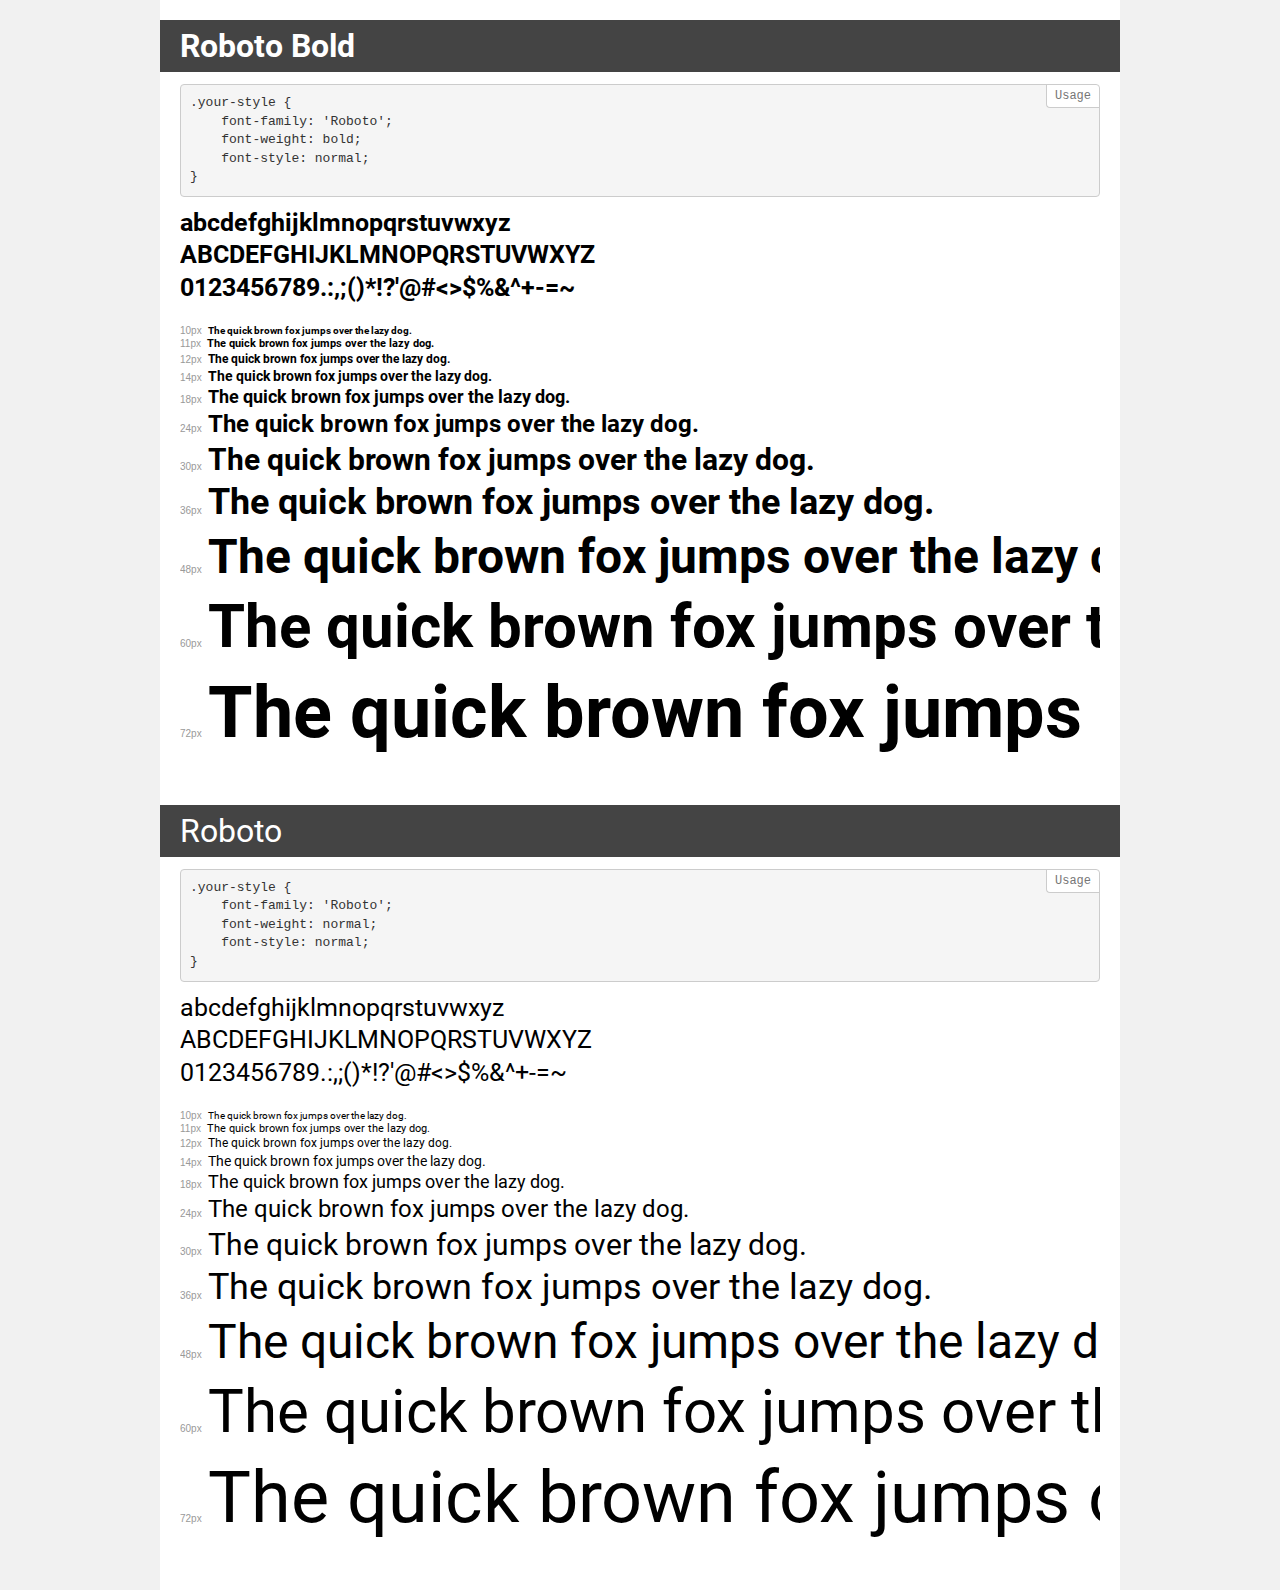
<file: fonts/demo.html>
<!DOCTYPE html>
<html>
<head>
    <meta charset="utf-8">
    <meta http-equiv="X-UA-Compatible" content="IE=edge">
    <meta name="viewport" content="width=device-width, initial-scale=1">
    <meta name="robots" content="noindex, noarchive">
    <meta name="format-detection" content="telephone=no">
    <title>Transfonter demo</title>
    <link href="stylesheet.css" rel="stylesheet">
    <style>
        /*
        http://meyerweb.com/eric/tools/css/reset/
        v2.0 | 20110126
        License: none (public domain)
        */
        html, body, div, span, applet, object, iframe,
        h1, h2, h3, h4, h5, h6, p, blockquote, pre,
        a, abbr, acronym, address, big, cite, code,
        del, dfn, em, img, ins, kbd, q, s, samp,
        small, strike, strong, sub, sup, tt, var,
        b, u, i, center,
        dl, dt, dd, ol, ul, li,
        fieldset, form, label, legend,
        table, caption, tbody, tfoot, thead, tr, th, td,
        article, aside, canvas, details, embed,
        figure, figcaption, footer, header, hgroup,
        menu, nav, output, ruby, section, summary,
        time, mark, audio, video {
            margin: 0;
            padding: 0;
            border: 0;
            font-size: 100%;
            font: inherit;
            vertical-align: baseline;
        }
        /* HTML5 display-role reset for older browsers */
        article, aside, details, figcaption, figure,
        footer, header, hgroup, menu, nav, section {
            display: block;
        }
        body {
            line-height: 1;
        }
        ol, ul {
            list-style: none;
        }
        blockquote, q {
            quotes: none;
        }
        blockquote:before, blockquote:after,
        q:before, q:after {
            content: '';
            content: none;
        }
        table {
            border-collapse: collapse;
            border-spacing: 0;
        }
        /* common styles */
        body {
            background: #f1f1f1;
            color: #000;
        }
        .page {
            background: #fff;
            width: 920px;
            margin: 0 auto;
            padding: 20px 20px 0 20px;
            overflow: hidden;
        }
        .font-container {
            overflow-x: auto;
            overflow-y: hidden;
            margin-bottom: 40px;
            line-height: 1.3;
            white-space: nowrap;
            padding-bottom: 5px;
        }
        h1 {
            position: relative;
            background: #444;
            font-size: 32px;
            color: #fff;
            padding: 10px 20px;
            margin: 0 -20px 12px -20px;
        }
        .letters {
            font-size: 25px;
            margin-bottom: 20px;
        }
        .s10:before {
            content: '10px';
        }
        .s11:before {
            content: '11px';
        }
        .s12:before {
            content: '12px';
        }
        .s14:before {
            content: '14px';
        }
        .s18:before {
            content: '18px';
        }
        .s24:before {
            content: '24px';
        }
        .s30:before {
            content: '30px';
        }
        .s36:before {
            content: '36px';
        }
        .s48:before {
            content: '48px';
        }
        .s60:before {
            content: '60px';
        }
        .s72:before {
            content: '72px';
        }
        .s10:before, .s11:before, .s12:before, .s14:before,
        .s18:before, .s24:before, .s30:before, .s36:before,
        .s48:before, .s60:before, .s72:before {
            font-family: Arial, sans-serif;
            font-size: 10px;
            font-weight: normal;
            font-style: normal;
            color: #999;
            padding-right: 6px;
        }
        pre {
            display: block;
            position: relative;
            padding: 9px;
            margin: 0 0 10px;
            font-family: Monaco, Menlo, Consolas, "Courier New", monospace !important;
            font-size: 13px;
            line-height: 1.428571429;
            color: #333;
            font-weight: normal !important;
            font-style: normal !important;
            background-color: #f5f5f5;
            border: 1px solid #ccc;
            overflow-x: auto;
            border-radius: 4px;
        }
        pre:after {
            display: block;
            position: absolute;
            right: 0;
            top: 0;
            content: 'Usage';
            line-height: 1;
            padding: 5px 8px;
            font-size: 12px;
            color: #767676;
            background-color: #fff;
            border: 1px solid #ccc;
            border-right: none;
            border-top: none;
            border-radius: 0 4px 0 4px;
            z-index: 10;
        }
        /* responsive */
        @media (max-width: 959px) {
            .page {
                width: auto;
                margin: 0;
            }
        }
    </style>
</head>
<body>
<div class="page">
    <div class="demo" style="font-family: 'Roboto'; font-weight: bold; font-style: normal;">
        <h1>Roboto Bold</h1>
        <pre>.your-style {
    font-family: 'Roboto';
    font-weight: bold;
    font-style: normal;
}</pre>
        <div class="font-container">
            <p class="letters">
                abcdefghijklmnopqrstuvwxyz<br>
ABCDEFGHIJKLMNOPQRSTUVWXYZ<br>
                0123456789.:,;()*!?'@#<>$%&^+-=~
            </p>
            <p class="s10" style="font-size: 10px;">The quick brown fox jumps over the lazy dog.</p>
            <p class="s11" style="font-size: 11px;">The quick brown fox jumps over the lazy dog.</p>
            <p class="s12" style="font-size: 12px;">The quick brown fox jumps over the lazy dog.</p>
            <p class="s14" style="font-size: 14px;">The quick brown fox jumps over the lazy dog.</p>
            <p class="s18" style="font-size: 18px;">The quick brown fox jumps over the lazy dog.</p>
            <p class="s24" style="font-size: 24px;">The quick brown fox jumps over the lazy dog.</p>
            <p class="s30" style="font-size: 30px;">The quick brown fox jumps over the lazy dog.</p>
            <p class="s36" style="font-size: 36px;">The quick brown fox jumps over the lazy dog.</p>
            <p class="s48" style="font-size: 48px;">The quick brown fox jumps over the lazy dog.</p>
            <p class="s60" style="font-size: 60px;">The quick brown fox jumps over the lazy dog.</p>
            <p class="s72" style="font-size: 72px;">The quick brown fox jumps over the lazy dog.</p>
        </div>
    </div>
    <div class="demo" style="font-family: 'Roboto'; font-weight: normal; font-style: normal;">
        <h1>Roboto</h1>
        <pre>.your-style {
    font-family: 'Roboto';
    font-weight: normal;
    font-style: normal;
}</pre>
        <div class="font-container">
            <p class="letters">
                abcdefghijklmnopqrstuvwxyz<br>
ABCDEFGHIJKLMNOPQRSTUVWXYZ<br>
                0123456789.:,;()*!?'@#<>$%&^+-=~
            </p>
            <p class="s10" style="font-size: 10px;">The quick brown fox jumps over the lazy dog.</p>
            <p class="s11" style="font-size: 11px;">The quick brown fox jumps over the lazy dog.</p>
            <p class="s12" style="font-size: 12px;">The quick brown fox jumps over the lazy dog.</p>
            <p class="s14" style="font-size: 14px;">The quick brown fox jumps over the lazy dog.</p>
            <p class="s18" style="font-size: 18px;">The quick brown fox jumps over the lazy dog.</p>
            <p class="s24" style="font-size: 24px;">The quick brown fox jumps over the lazy dog.</p>
            <p class="s30" style="font-size: 30px;">The quick brown fox jumps over the lazy dog.</p>
            <p class="s36" style="font-size: 36px;">The quick brown fox jumps over the lazy dog.</p>
            <p class="s48" style="font-size: 48px;">The quick brown fox jumps over the lazy dog.</p>
            <p class="s60" style="font-size: 60px;">The quick brown fox jumps over the lazy dog.</p>
            <p class="s72" style="font-size: 72px;">The quick brown fox jumps over the lazy dog.</p>
        </div>
    </div>
</div>
</body>
</html>
</file>
<file: fonts/stylesheet.css>
@font-face {
    font-family: 'Roboto';
    src: url('Roboto-Bold.woff2') format('woff2'),
        url('Roboto-Bold.woff') format('woff');
    font-weight: bold;
    font-style: normal;
}

@font-face {
    font-family: 'Roboto';
    src: url('Roboto-Regular.woff2') format('woff2'),
        url('Roboto-Regular.woff') format('woff');
    font-weight: normal;
    font-style: normal;
}
</file>
